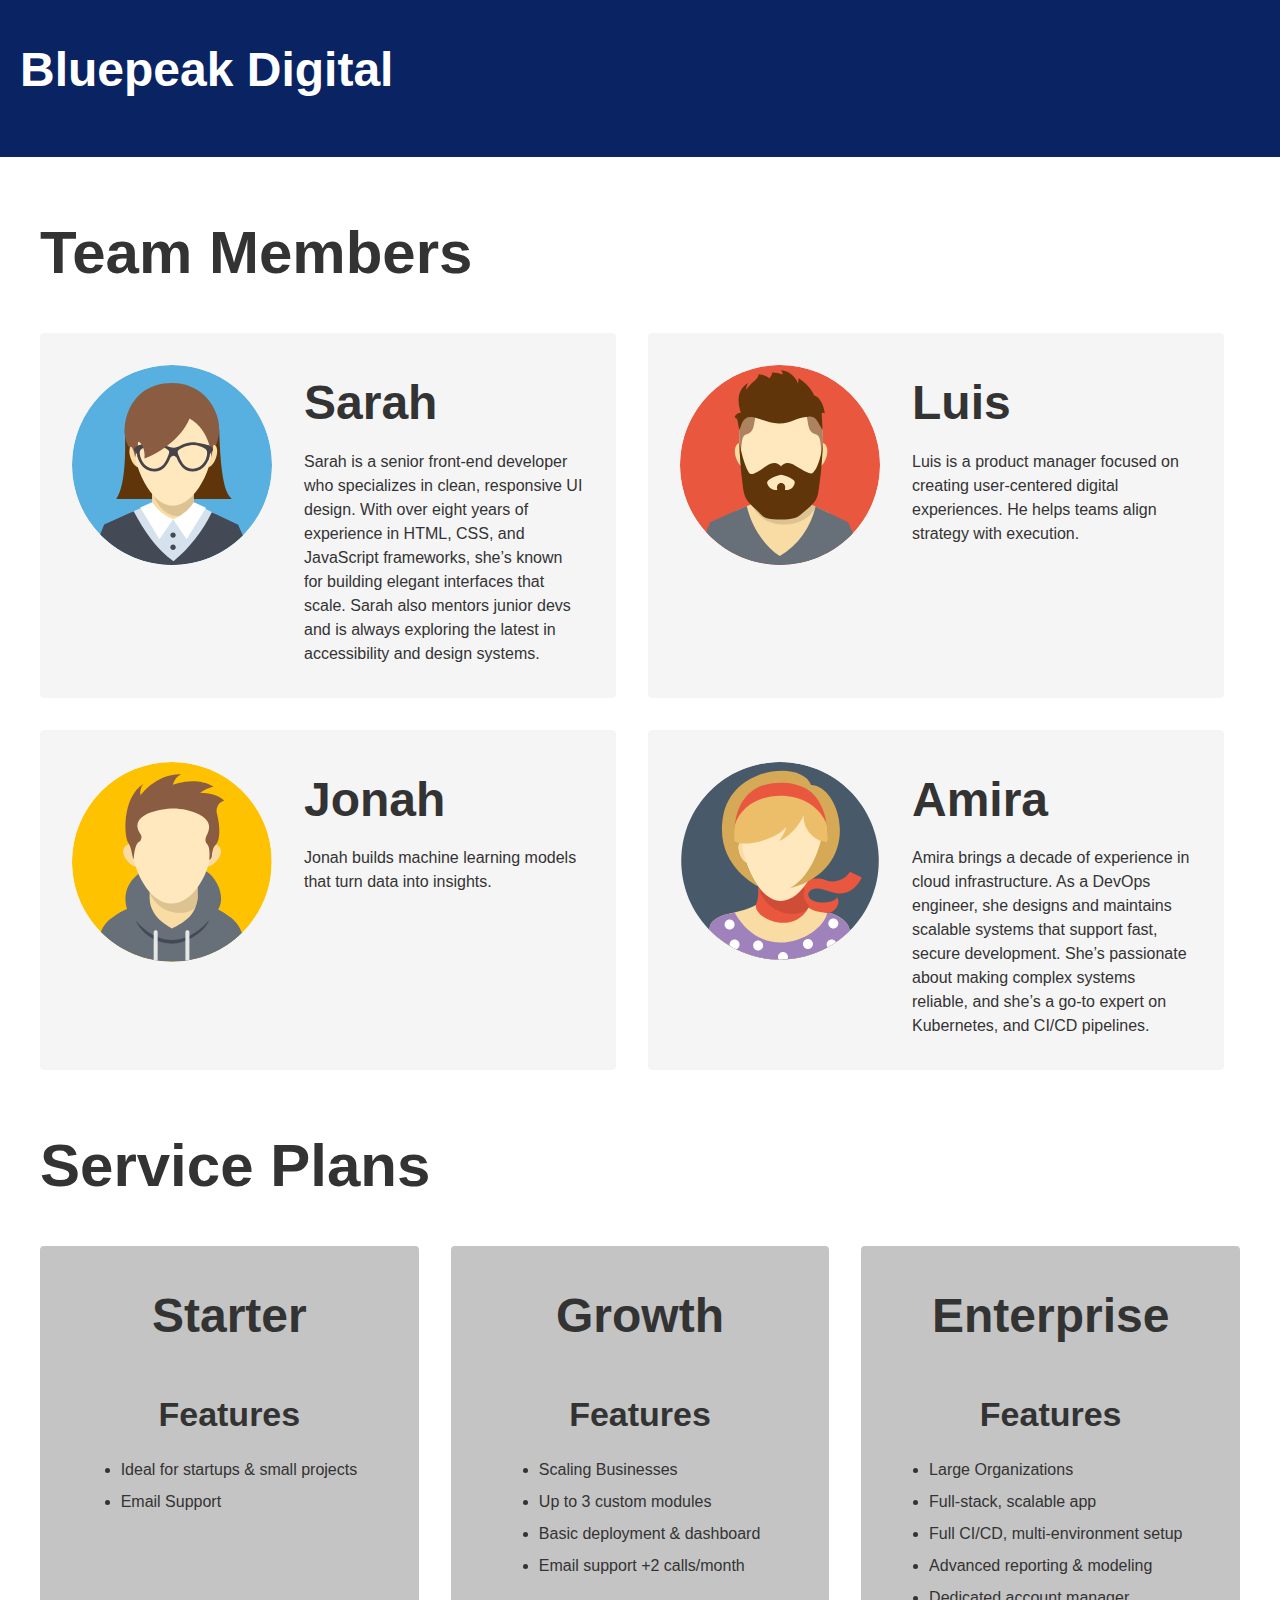
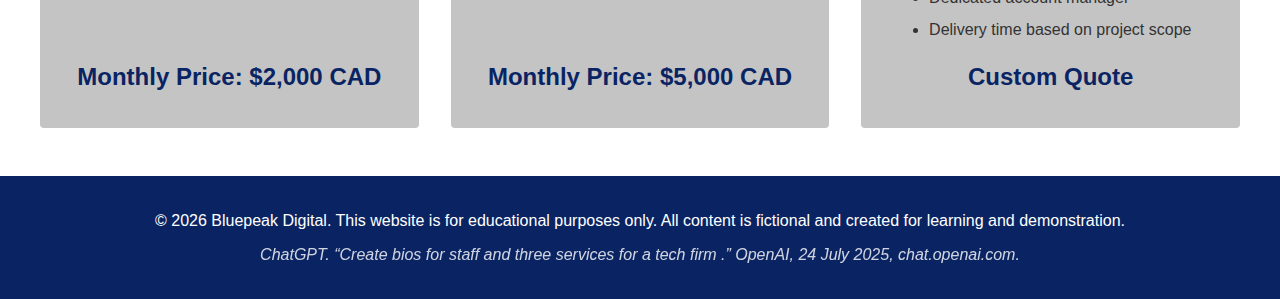
<file: nested-flexbox-assessment1-xintong/index.html>
<!DOCTYPE html>
<html lang="en">
<head>
    <meta charset="UTF-8">
    <meta name="viewport" content="width=device-width, initial-scale=1.0">
    <title>Bluepeak Digital</title>
    <link rel="stylesheet" href="css/reset.css">
    <link rel="stylesheet" href="css/styles.css">

</head>
<body>
    <header>
        <div class="container">
            <h1>Bluepeak Digital</h1>
        </div>
    </header>

    <main  class="container">
        <div class="container">
            <section class="team">
                <h2>Team Members</h2>
                <div class="flex-container">
                    <section>
                        <img src="img/sarah-profile.svg" alt="Sarah Profile">
                        <div>
                            <h3>Sarah</h3>
                            <p>Sarah is a senior front-end developer who specializes in clean, responsive UI design. With over eight years of experience in HTML, CSS, and JavaScript frameworks, she’s known for building elegant interfaces that scale. Sarah also mentors junior devs and is always exploring the latest in accessibility and design systems.</p>
                        </div>
                    </section>
                    <section>
                        <img src="img/luis-profile.svg" alt="Luis Profile">
                        <div>
                            <h3>Luis</h3>
                            <p>Luis is a product manager focused on creating user-centered digital experiences. He helps teams align strategy with execution.</p>
                        </div>
                    </section>
                    <section>
                        <img src="img/jonah-profile.svg" alt="Jonah Profile">
                        <div>
                            <h3>Jonah</h3>
                            <p>Jonah builds machine learning models that turn data into insights.</p>
                        </div>
                    </section>
                    <section>
                        <img src="img/amira-profile.svg" alt="Amira Profile">
                        <div>
                            <h3>Amira</h3>
                            <p>Amira brings a decade of experience in cloud infrastructure. As a DevOps engineer, she designs and maintains scalable systems that support fast, secure development. She’s passionate about making complex systems reliable, and she’s a go-to expert on Kubernetes, and CI/CD pipelines.</p>
                        </div>
                    </section>
                </div>
            </section>

            <section class="plans">
                <h2>Service Plans</h2>
                <div class="flex-container">
                    <section class="plan">
                        <h3>Starter</h3>
                        <section>
                            <h4>Features</h4>
                            <ul>
                                <li>Ideal for startups & small projects</li>
                                <li>Email Support</li>
                            </ul>
                        </section>
                        <p class="price">Monthly Price: $2,000 CAD</p>
                    </section>
                    <section class="plan">
                        <h3>Growth</h3>
                        <section>
                            <h4>Features</h4>
                            <ul>
                                <li>Scaling Businesses</li>
                                <li>Up to 3 custom modules</li>
                                <li>Basic deployment & dashboard</li>
                                <li>Email support +2 calls/month</li>
                            </ul>
                        </section>
                        <p class="price">Monthly Price: $5,000 CAD</p>
                    </section>
                    <section class="plan">
                        <h3>Enterprise</h3>
                        <section>
                            <h4>Features</h4>
                            <ul>
                                <li>Large Organizations</li>
                                <li>Full-stack, scalable app</li>
                                <li>Full CI/CD, multi-environment setup</li>
                                <li>Advanced reporting & modeling</li>
                                <li>Dedicated account manager</li>
                                <li>Delivery time based on project scope</li>
                            </ul>
                        </section>
                        <p class="price">Custom Quote</p>
                    </section>
                </div>
            </section>
        </div>
    </main>

    <footer>
        <div class="container">
            <p>© 2026 Bluepeak Digital. This website is for educational purposes only.  All content is fictional and created for learning and demonstration.</p>
            <cite>ChatGPT. “Create bios for staff and three services for a tech firm .” OpenAI, 24 July 2025, chat.openai.com.</cite>
        </div>
    </footer>
</body>
</html>
</file>
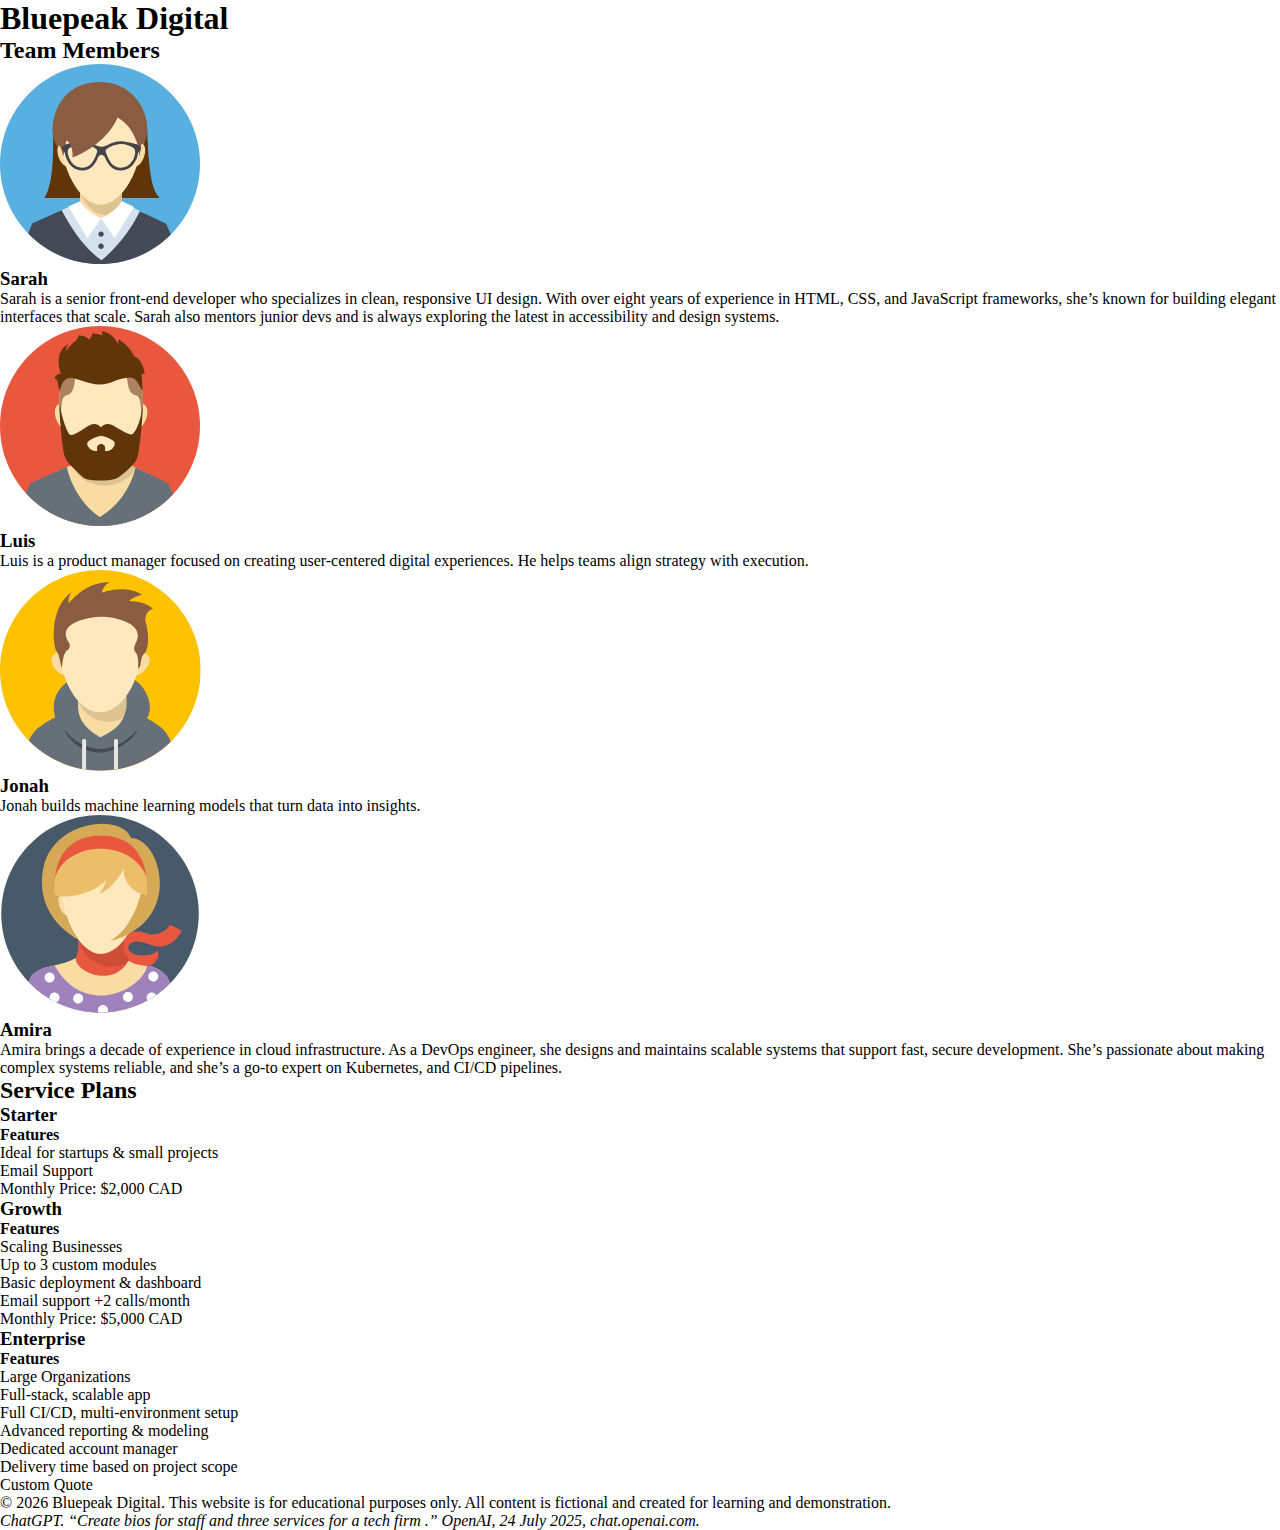
<file: WEBD1003-Day6-Assessment/WEBD1003-Day6-Assessment/index.html>
<!DOCTYPE html>
<html lang="en">
<head>
    <meta charset="UTF-8">
    <meta name="viewport" content="width=device-width, initial-scale=1.0">
    <title>Bluepeak Digital</title>
    <link rel="stylesheet" href="css/reset.css">
    <link rel="stylesheet" href="css/styles.css">

</head>
<body>
    <header>
        <div class="container">
            <h1>Bluepeak Digital</h1>
        </div>
    </header>

    <main  class="container">
        <div class="container">
            <section class="team">
                <h2>Team Members</h2>
                <div class="flex-container">
                    <section>
                        <img src="img/sarah-profile.svg" alt="Sarah Profile">
                        <div>
                            <h3>Sarah</h3>
                            <p>Sarah is a senior front-end developer who specializes in clean, responsive UI design. With over eight years of experience in HTML, CSS, and JavaScript frameworks, she’s known for building elegant interfaces that scale. Sarah also mentors junior devs and is always exploring the latest in accessibility and design systems.</p>
                        </div>
                    </section>
                    <section>
                        <img src="img/luis-profile.svg" alt="Luis Profile">
                        <div>
                            <h3>Luis</h3>
                            <p>Luis is a product manager focused on creating user-centered digital experiences. He helps teams align strategy with execution.</p>
                        </div>
                    </section>
                    <section>
                        <img src="img/jonah-profile.svg" alt="Jonah Profile">
                        <div>
                            <h3>Jonah</h3>
                            <p>Jonah builds machine learning models that turn data into insights.</p>
                        </div>
                    </section>
                    <section>
                        <img src="img/amira-profile.svg" alt="Amira Profile">
                        <div>
                            <h3>Amira</h3>
                            <p>Amira brings a decade of experience in cloud infrastructure. As a DevOps engineer, she designs and maintains scalable systems that support fast, secure development. She’s passionate about making complex systems reliable, and she’s a go-to expert on Kubernetes, and CI/CD pipelines.</p>
                        </div>
                    </section>
                </div>
            </section>

            <section class="plans">
                <h2>Service Plans</h2>
                <div class="flex-container">
                    <section class="plan">
                        <h3>Starter</h3>
                        <section>
                            <h4>Features</h4>
                            <ul>
                                <li>Ideal for startups & small projects</li>
                                <li>Email Support</li>
                            </ul>
                        </section>
                        <p class="price">Monthly Price: $2,000 CAD</p>
                    </section>
                    <section class="plan">
                        <h3>Growth</h3>
                        <section>
                            <h4>Features</h4>
                            <ul>
                                <li>Scaling Businesses</li>
                                <li>Up to 3 custom modules</li>
                                <li>Basic deployment & dashboard</li>
                                <li>Email support +2 calls/month</li>
                            </ul>
                        </section>
                        <p class="price">Monthly Price: $5,000 CAD</p>
                    </section>
                    <section class="plan">
                        <h3>Enterprise</h3>
                        <section>
                            <h4>Features</h4>
                            <ul>
                                <li>Large Organizations</li>
                                <li>Full-stack, scalable app</li>
                                <li>Full CI/CD, multi-environment setup</li>
                                <li>Advanced reporting & modeling</li>
                                <li>Dedicated account manager</li>
                                <li>Delivery time based on project scope</li>
                            </ul>
                        </section>
                        <p class="price">Custom Quote</p>
                    </section>
                </div>
            </section>
        </div>
    </main>

    <footer>
        <div class="container">
            <p>© 2026 Bluepeak Digital. This website is for educational purposes only.  All content is fictional and created for learning and demonstration.</p>
            <cite>ChatGPT. “Create bios for staff and three services for a tech firm .” OpenAI, 24 July 2025, chat.openai.com.</cite>
        </div>
    </footer>
</body>
</html>
</file>
<file: nested-flexbox-assessment1-xintong/css/styles.css>
/* ***************** utilities & containers ***************** */

.container {
  max-width: 1528px;
  margin: 0 auto;
  padding: 0 1.25rem;
}

/* ***************** global typography ***************** */

body {
  font-family: 'Arial', sans-serif;
  line-height: 1.6;
  background-color: #ffffff;
  color: #333333;
}


h2 {
  font-size:3.75rem;
  font-weight: 700;
  margin: 3rem 0 2rem;
}


.team .flex-container h3,
.plans .flex-container h3 {
  font-size: 3rem;
  font-weight: 700;
  margin: 0 0 0.5rem;
}


.plans .flex-container h4 {
  font-size: 2.125rem;
  font-weight: 700;
  margin: 1.5rem 0 1rem;
}


.team .flex-container p,
.plans .flex-container li {
  font-size: 1rem;
  line-height: 1.5;
  text-align: left;
}

.plans .flex-container p.price {
  font-size: 1.5rem;
  color: #0a2463;
  font-weight: 700;
}


h1 {
  font-size: 3rem;
  font-weight: 700;
  margin-bottom: 1rem;
}



header {
  background-color: #0a2463;
  color: #ffffff;
  padding: 2rem 0;
  margin-bottom: 3rem;
}


footer {
  background-color: #0a2463;
  color: #ffffff;
  padding: 2rem 0;
  margin-top: 3rem;
  text-align: center;
}

footer cite {
  display: block;
  margin-top: 0.5rem;
  font-style: italic;
  opacity: 0.8;
}


/* ***************** main content ***************** */

/* Use flex-wrap: wrap to make the 4 team member cards wrap into 2 rows when the container width is limited. This prevents card overflow and adheres to the required 4-column layout design. */

.team .flex-container {
  display: flex;
  flex-wrap: wrap;
  gap: 2rem;
  justify-content: flex-start;
}



.team .flex-container > section {
  flex: 0 0 calc(50% - 1.5rem); /*adjusted gap calculation*/
  background-color: #F5F5F5;
  padding: 2rem; /* space for large avatars */
  border-radius: .25rem;
  display: flex;
  align-items: flex-start; /*align avatar/text to top */
  gap: 2rem; /*more space between avatar and text */
}


.team .flex-container img {
  width: 12.5rem; /*core size change */
  height: 12.5rem; /* core size change */
  border-radius: 50%; /* Keeps avatar circular (unchanged) */
  object-fit: cover; /* Prevents image distortion (unchanged) */
  flex-shrink: 0; /* ADDED: Stops avatar from shrinking */
}

.plans .flex-container {
  display: flex;
  gap: 2rem;
  justify-content: space-between;
}

/* Set flex-direction: column to stack content (title, features, price) vertically in each service plan card. Margin-top: auto on the .price class pushes the price to the card bottom, ensuring consistent alignment even with different content heights. */

.plans .flex-container > section {
  flex: 0 0 calc(33.333% - 1.333rem);
  background-color: #c4c4c4;
  padding: 2rem;
  border-radius: .25rem;
  display: flex;
  flex-direction: column;
  align-items: center;
  text-align: center;
}


.plans .flex-container p.price {
  margin-top: auto; /* Pushes price to bottom of card (unchanged) */
  text-align: center; /* Centers price text (consistent with design) */
}


.plans .flex-container ul {
  list-style-type: disc; /* Adds bullet points to list items */
  padding-left: 1.2rem; /* Indents list for left alignment */
  margin: 1rem 0;
  align-self: flex-start; /* Aligns entire list to the left of the card */
}

.plans .flex-container li {
  margin: 0.5rem 0;
}
</file>
<file: WEBD1003-Day6-Assessment/WEBD1003-Day6-Assessment/css/styles.css>
/* ***************** utilities & containers ***************** */

/* ***************** global typography ***************** */

/* ***************** header & footer ***************** */

/* ***************** main content ***************** */
</file>
